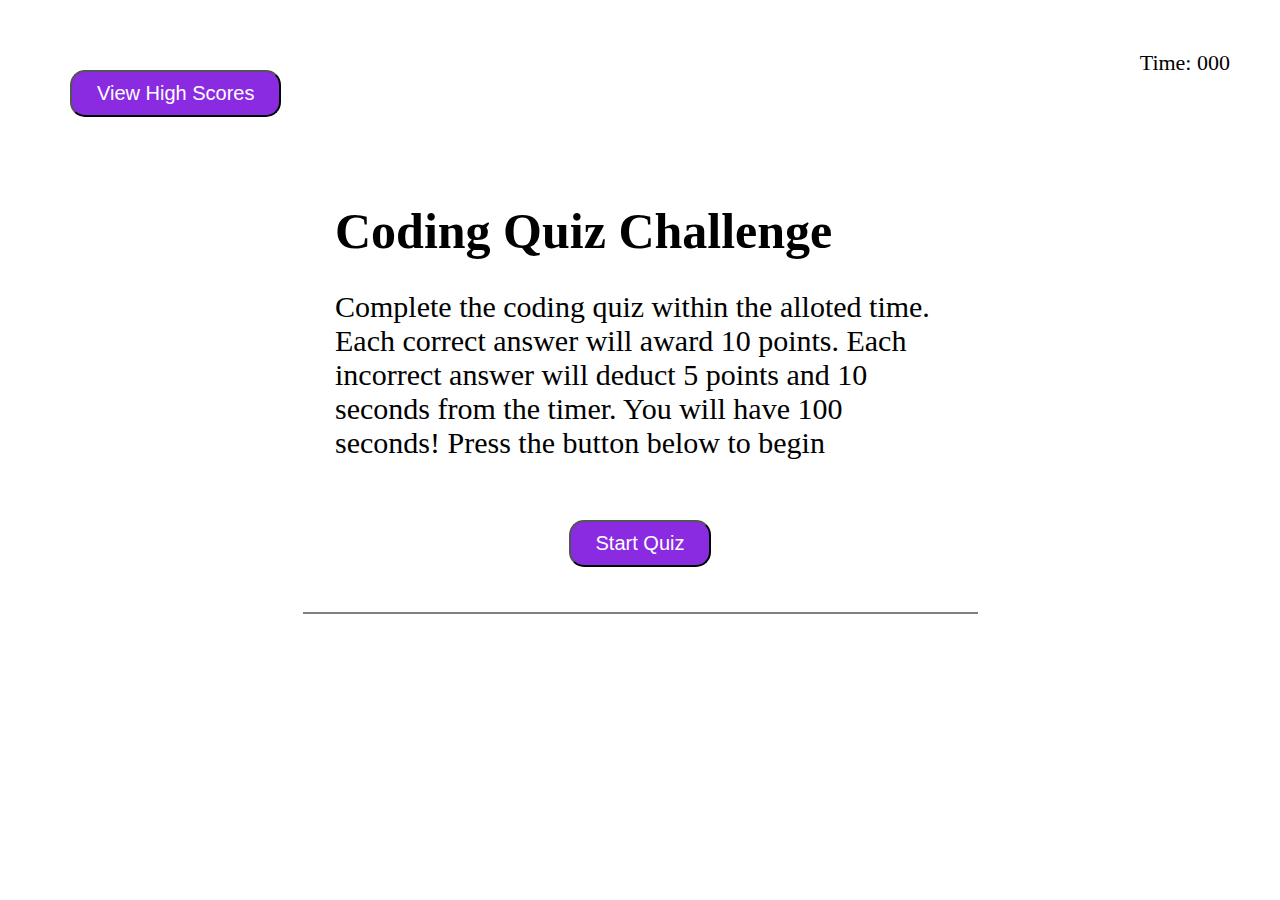
<file: index.html>
<!DOCTYPE html>
<html lang="en">
<head>
    <meta charset="UTF-8">
    <meta http-equiv="X-UA-Compatible" content="IE=edge">
    <meta name="viewport" content="width=device-width, initial-scale=1.0">
    <link rel="stylesheet" href="./assets/styles/style.css" />
    <title>Coding Quiz</title>
</head>
<!-- Body -->
<body>
    <!-- Header -->
    <header class="header" id="header">
        <!-- HighScore -->
        <div class="highscore" id="highscore">
            <button class="btn" id="view-highscores">View High Scores</button>
        </div>
        <!-- Timer -->
        <div class="timer" id="timer">
            <p>Time: 000</p>
        </div>
    </header>
    <!-- Main Section -->
    <div class="container">
        <!-- Quiz Text -->
        <div class="quiz-text" id="quiz-text">
            <h1 id="question">Coding Quiz Challenge</h1>
            <p id="instructions">Complete the coding quiz within the alloted time. Each correct answer will award 10 points. Each incorrect answer will deduct 5 points and 10 seconds from the timer. You will have 100 seconds! Press the button below to begin</p>
        </div>
        <!-- Answer List -->
        <div class="answer-choice-list" id="answer-choice-list">
            <ul class="list" id="list">
                <li id="list-item">
                    <button class="btn" id="begin-btn">Start Quiz</button>
                </li>
            </ul>
        </div>
        <!-- Answer Feedback -->
        <div class="answer-feedback" id="answer-feedback">
            <h2 id="correct" hidden="true">Correct!</h2>
            <h2 id="incorrect" hidden="true">Incorrect!</h2>
        </div>
    </div>
    <script src="./assets/script/script.js"></script>
</body>
</html>
</file>
<file: assets/styles/style.css>
* {
    margin: 0;
}

/* Header Styles */
.header {
    display: flex;
    justify-content: space-between;
    margin: 50px;
    font-size: 22px;
}
.highscore {
    color: purple;
}
/* Body Styles */
.container {
    display: flex;
    flex-direction: column;
    align-items: center;
    justify-content: space-between;
    flex-wrap: wrap;
}
/* Quiz Text */
.quiz-text {
    margin: 0 25%;
}
.quiz-text h1 {
    font-size: 50px;
    font-weight: bold;
    padding: 15px;
}
.quiz-text p {
    font-size: 30px;
    padding: 15px;

}
/* Quiz Answer Choices */
.answer-choice-list {
    padding: 15px;
}
.list {
    list-style-type: none;
    padding: 0;
    margin: 0;
}
.list li {
    padding: 10px;
}
.btn {
    color: white;
    background-color: blueviolet;
    border-radius: 15px;
    padding: 10px 25px;
    margin: 20px;
    font-size: 20px;
}
#begin-btn {
    color: white;
    background-color: blueviolet;
    border-radius: 15px;
    padding: 10px 25px;
    margin: 20px;
    font-size: 20px;
}
/* Quiz Answer Feedback */
.answer-feedback {
    color: gray;
    font-style: italic;
    border-top: gray 2px solid;
    width: 675px;
}
.answer-feedback h2 {
    padding: 15px 0px;
}
/* Highscores */
.highscores {
    padding: 0px 10px;
    font-size: 25px;
}
</file>
